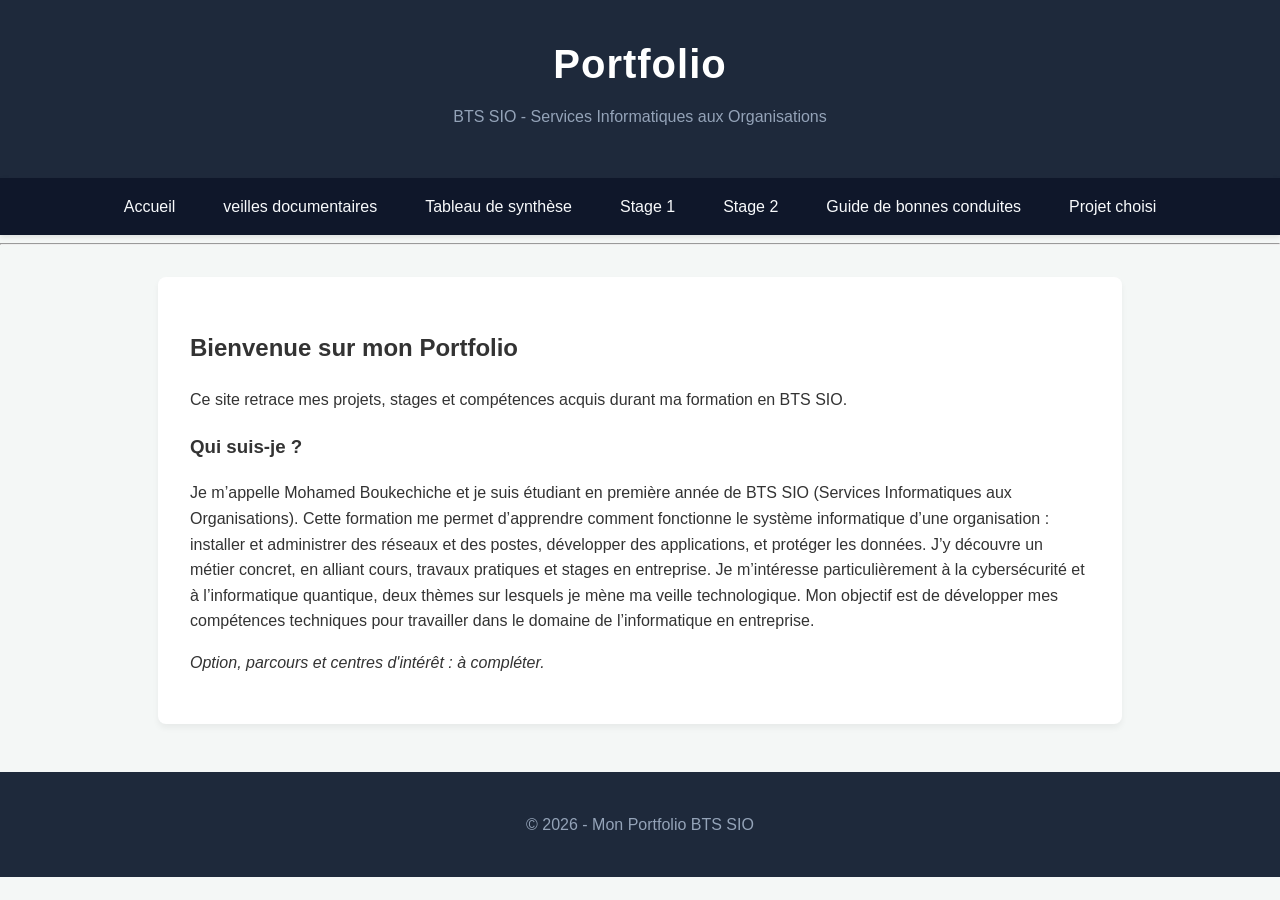
<file: index.html>
<!DOCTYPE html>
<html lang="fr">
<head>
    <link rel="stylesheet" href="style.css">
    <meta charset="UTF-8">
    <meta name="viewport" content="width=device-width, initial-scale=1.0">
    <title>Portfolio - BTS SIO</title>
</head>
<body>

    <!-- En-tête avec le titre principal -->
    <header>
        <h1>Portfolio</h1>
        <p>BTS SIO - Services Informatiques aux Organisations</p>
    </header>

    <!-- Menu de navigation -->
    <nav>
        <ul>
            <li><a href="index.html">Accueil</a></li>
            <li><a href="veilles documentaires.html">veilles documentaires</a></li>
            <li><a href="synthese.html">Tableau de synthèse</a></li>
            <li><a href="stage1.html">Stage 1</a></li>
            <li><a href="stage2.html">Stage 2</a></li>
            <li><a href="Guide de bonnes conduites.html">Guide de bonnes conduites</a></li>
            <li><a href="choisi.html">Projet choisi</a></li>
        </ul>
    </nav>

    <hr>

    <!-- Contenu de la page d'accueil -->
    <main>
        <h2>Bienvenue sur mon Portfolio</h2>
        <p>Ce site retrace mes projets, stages et compétences acquis durant ma formation en BTS SIO.</p>

        <h3>Qui suis-je ?</h3>
        <p>Je m’appelle Mohamed Boukechiche et je suis étudiant en première année de BTS SIO (Services Informatiques aux Organisations).

Cette formation me permet d’apprendre comment fonctionne le système informatique d’une organisation : installer et administrer des réseaux et des postes, développer des applications, et protéger les données. J’y découvre un métier concret, en alliant cours, travaux pratiques et stages en entreprise.

Je m’intéresse particulièrement à la cybersécurité et à l’informatique quantique, deux thèmes sur lesquels je mène ma veille technologique. Mon objectif est de développer mes compétences techniques pour travailler dans le domaine de l’informatique en entreprise.</p>
        <!-- À compléter : option (SLAM ou SISR), établissement, parcours, centres d'intérêt, projets personnels -->
        <p><em>Option, parcours et centres d'intérêt : à compléter.</em></p>

    </main>

    <footer>
        <p>&copy; 2026 - Mon Portfolio BTS SIO</p>
    </footer>

</body>
</html>
</file>
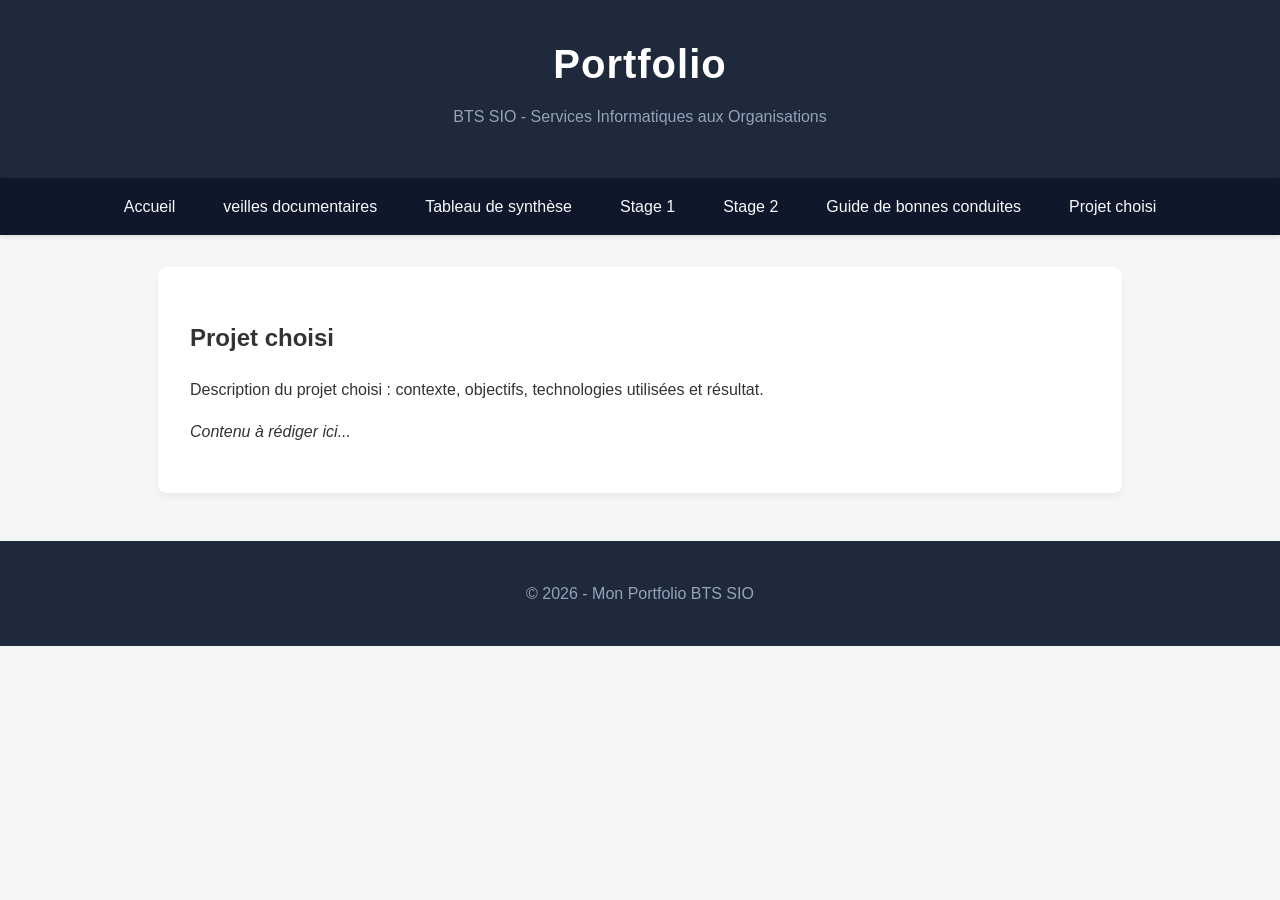
<file: choisi.html>
<!DOCTYPE html>
<html lang="fr">
<head>
    <meta charset="UTF-8">
    <meta name="viewport" content="width=device-width, initial-scale=1.0">
    <title>Projet choisi - Portfolio BTS SIO</title>
    <link rel="stylesheet" href="style.css">
</head>
<body>

    <header>
        <h1>Portfolio</h1>
        <p>BTS SIO - Services Informatiques aux Organisations</p>
    </header>

    <!-- Ce menu permet de naviguer entre toutes les pages -->
    <nav>
        <ul>
            <li><a href="index.html">Accueil</a></li>
            <li><a href="veilles documentaires.html">veilles documentaires</a></li>
            <li><a href="synthese.html">Tableau de synthèse</a></li>
            <li><a href="stage1.html">Stage 1</a></li>
            <li><a href="stage2.html">Stage 2</a></li>
            <li><a href="Guide de bonnes conduites.html">Guide de bonnes conduites</a></li>
            <li><a href="choisi.html">Projet choisi</a></li>
        </ul>
    </nav>

    <main>
        <!-- Change le titre ici pour chaque fichier (ex: Mon CV, Stage 1, etc.) -->
        <h2>Projet choisi</h2>
        <p>Description du projet choisi : contexte, objectifs, technologies utilisées et résultat.</p>
        <p><em>Contenu à rédiger ici...</em></p>
    </main>

    <footer>
        <p>&copy; 2026 - Mon Portfolio BTS SIO</p>
    </footer>

</body>
</html>
</file>
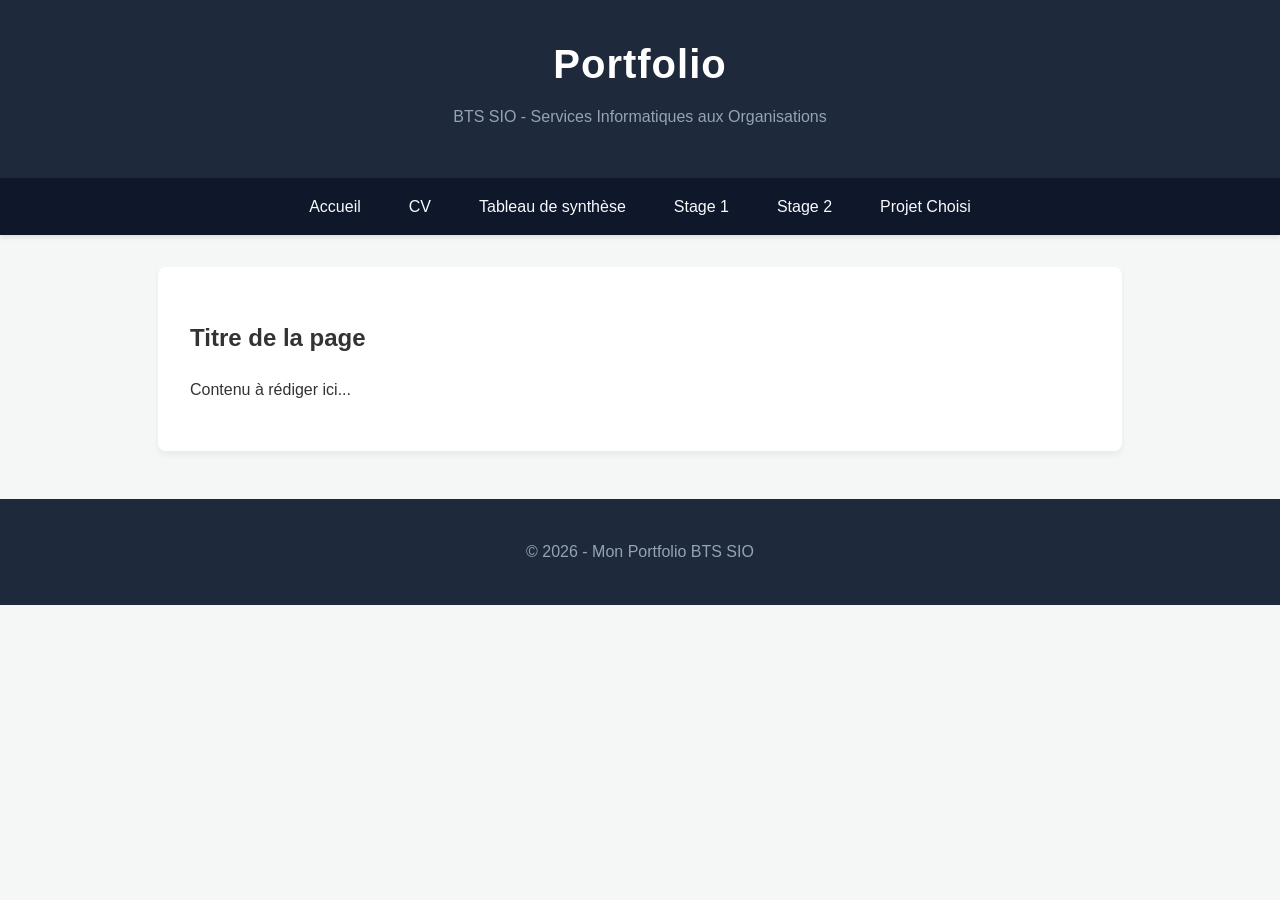
<file: cv.html>
<!DOCTYPE html>
<html lang="fr">
<head>
    <meta charset="UTF-8">
    <meta name="viewport" content="width=device-width, initial-scale=1.0">
    <title>Portfolio - BTS SIO</title>
    <link rel="stylesheet" href="style.css">
</head>
<body>

    <header>
        <h1>Portfolio</h1>
        <p>BTS SIO - Services Informatiques aux Organisations</p>
    </header>

    <!-- Ce menu permet de naviguer entre toutes les pages -->
    <nav>
        <ul>
            <li><a href="index.html">Accueil</a></li>
            <li><a href="cv.html">CV</a></li>
            <li><a href="synthese.html">Tableau de synthèse</a></li>
            <li><a href="stage1.html">Stage 1</a></li>
            <li><a href="stage2.html">Stage 2</a></li>
            <li><a href="choisi.html">Projet Choisi</a></li>
        </ul>
    </nav>

    <main>
        <!-- Change le titre ici pour chaque fichier (ex: Mon CV, Stage 1, etc.) -->
        <h2>Titre de la page</h2>
        <p>Contenu à rédiger ici...</p>
    </main>

    <footer>
        <p>&copy; 2026 - Mon Portfolio BTS SIO</p>
    </footer>

</body>
</html>
</file>
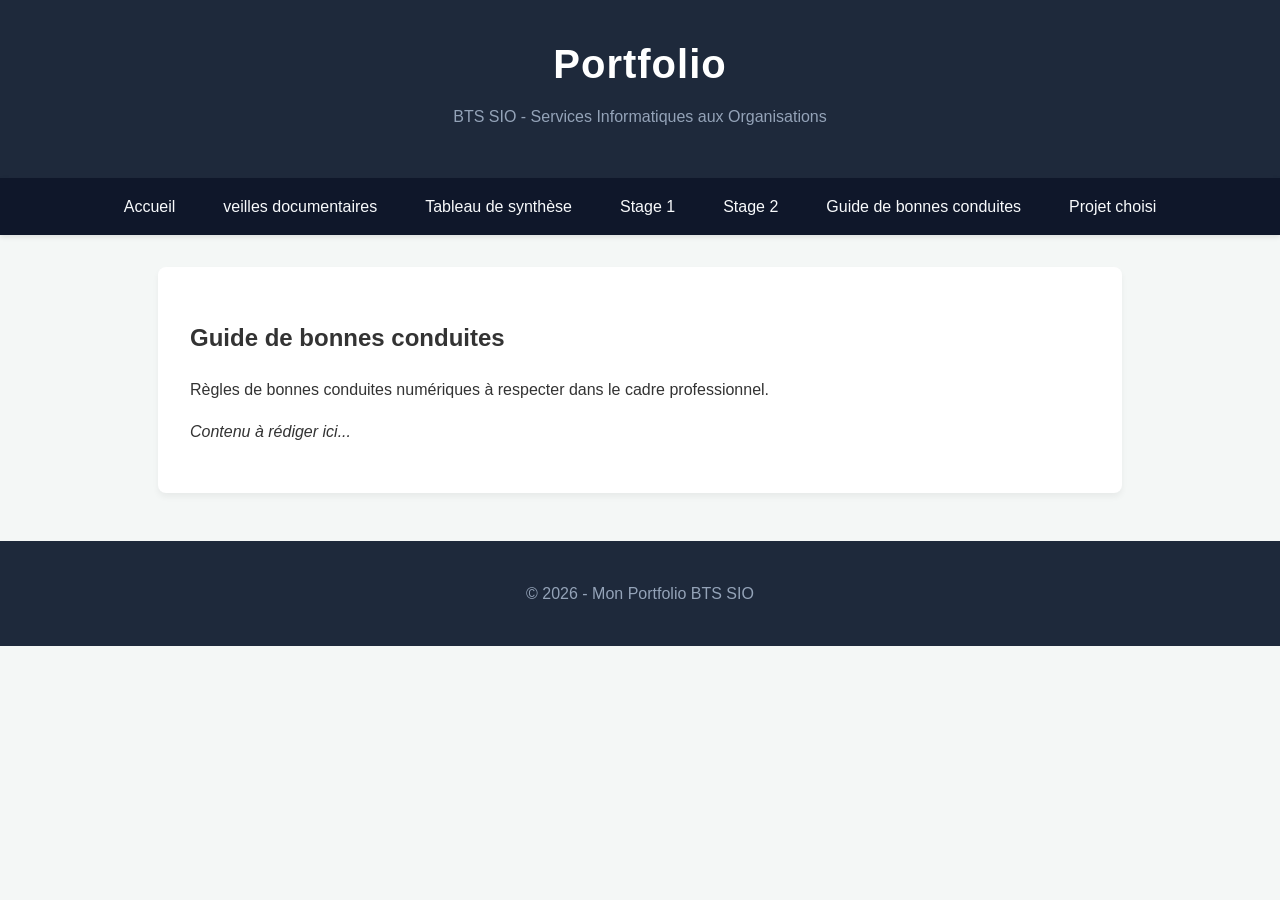
<file: Guide de bonnes conduites.html>
<!DOCTYPE html>
<html lang="fr">
<head>
    <meta charset="UTF-8">
    <meta name="viewport" content="width=device-width, initial-scale=1.0">
    <title>Guide de bonnes conduites - Portfolio BTS SIO</title>
    <link rel="stylesheet" href="style.css">
</head>
<body>

    <header>
        <h1>Portfolio</h1>
        <p>BTS SIO - Services Informatiques aux Organisations</p>
    </header>

    <!-- Ce menu permet de naviguer entre toutes les pages -->
    <nav>
        <ul>
            <li><a href="index.html">Accueil</a></li>
            <li><a href="veilles documentaires.html">veilles documentaires</a></li>
            <li><a href="synthese.html">Tableau de synthèse</a></li>
            <li><a href="stage1.html">Stage 1</a></li>
            <li><a href="stage2.html">Stage 2</a></li>
            <li><a href="Guide de bonnes conduites.html">Guide de bonnes conduites</a></li>
            <li><a href="choisi.html">Projet choisi</a></li>
        </ul>
    </nav>

    <main>
        <!-- Change le titre ici pour chaque fichier (ex: Mon CV, Stage 1, etc.) -->
        <h2>Guide de bonnes conduites</h2>
        <p>Règles de bonnes conduites numériques à respecter dans le cadre professionnel.</p>
        <p><em>Contenu à rédiger ici...</em></p>
    </main>

    <footer>
        <p>&copy; 2026 - Mon Portfolio BTS SIO</p>
    </footer>

</body>
</html>
</file>
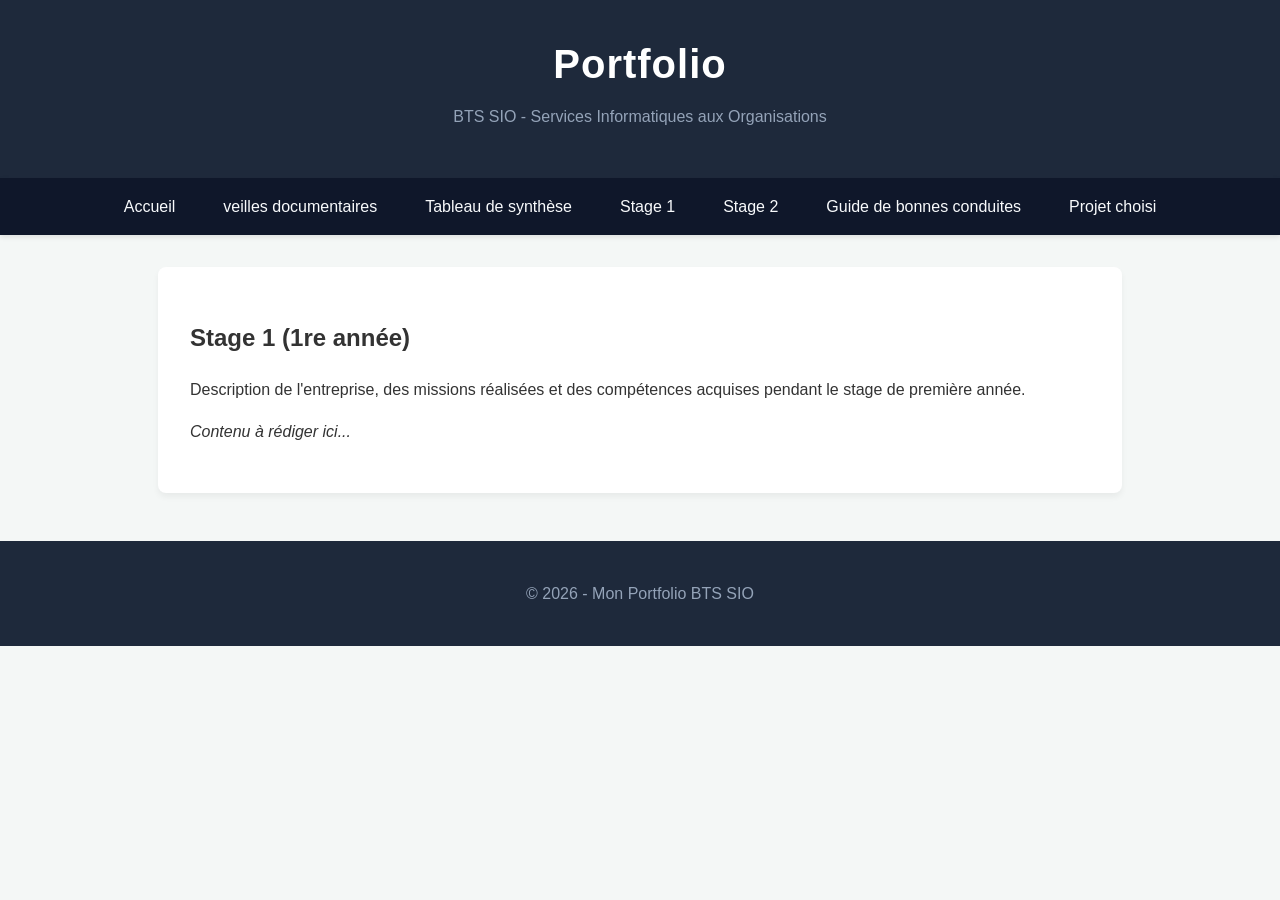
<file: stage1.html>
<!DOCTYPE html>
<html lang="fr">
<head>
    <meta charset="UTF-8">
    <meta name="viewport" content="width=device-width, initial-scale=1.0">
    <title>Stage 1 (1re année) - Portfolio BTS SIO</title>
    <link rel="stylesheet" href="style.css">
</head>
<body>

    <header>
        <h1>Portfolio</h1>
        <p>BTS SIO - Services Informatiques aux Organisations</p>
    </header>

    <!-- Ce menu permet de naviguer entre toutes les pages -->
    <nav>
        <ul>
            <li><a href="index.html">Accueil</a></li>
            <li><a href="veilles documentaires.html">veilles documentaires</a></li>
            <li><a href="synthese.html">Tableau de synthèse</a></li>
            <li><a href="stage1.html">Stage 1</a></li>
            <li><a href="stage2.html">Stage 2</a></li>
            <li><a href="Guide de bonnes conduites.html">Guide de bonnes conduites</a></li>
            <li><a href="choisi.html">Projet choisi</a></li>
        </ul>
    </nav>

    <main>
        <!-- Change le titre ici pour chaque fichier (ex: Mon CV, Stage 1, etc.) -->
        <h2>Stage 1 (1re année)</h2>
        <p>Description de l'entreprise, des missions réalisées et des compétences acquises pendant le stage de première année.</p>
        <p><em>Contenu à rédiger ici...</em></p>
    </main>

    <footer>
        <p>&copy; 2026 - Mon Portfolio BTS SIO</p>
    </footer>

</body>
</html>
</file>
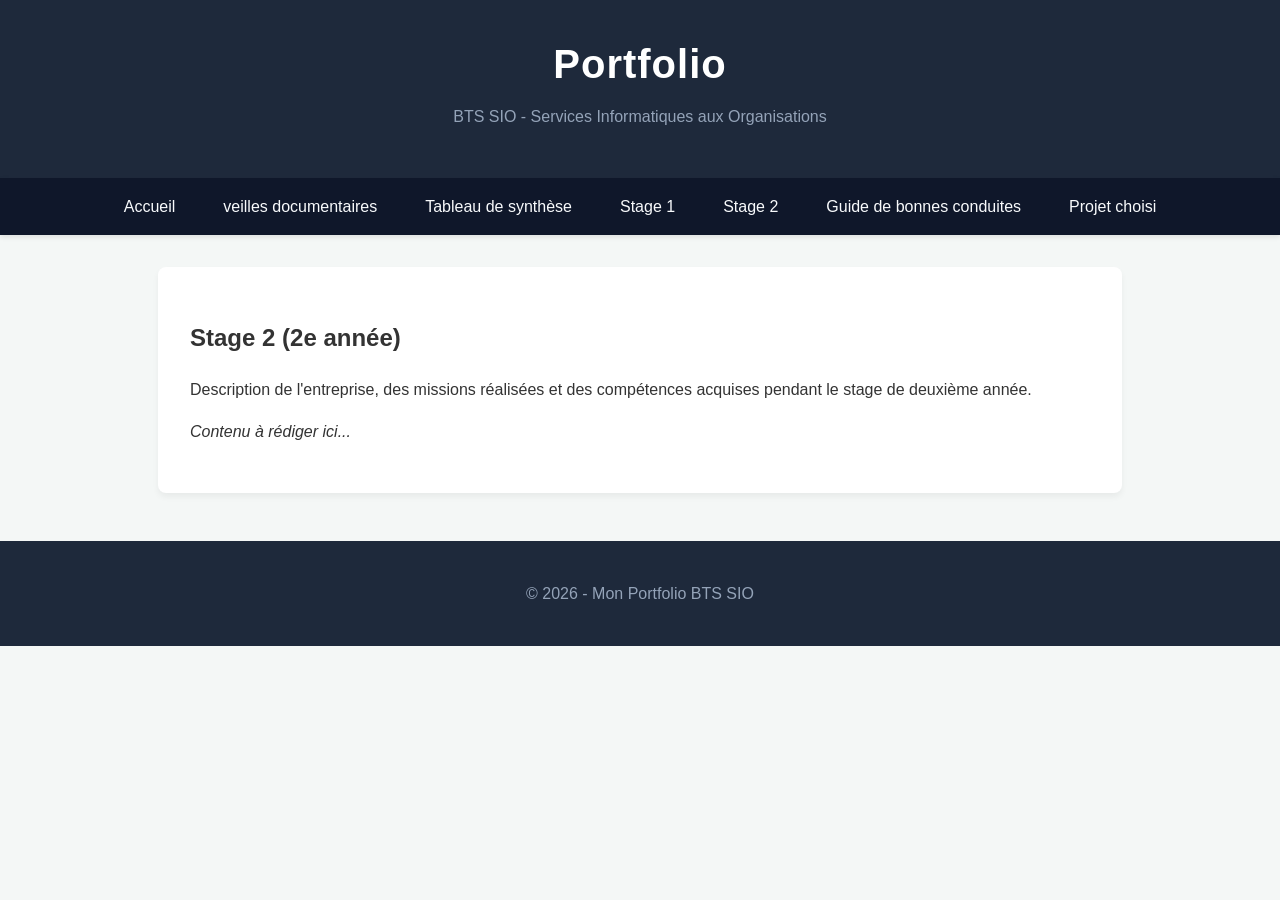
<file: stage2.html>
<!DOCTYPE html>
<html lang="fr">
<head>
    <meta charset="UTF-8">
    <meta name="viewport" content="width=device-width, initial-scale=1.0">
    <title>Stage 2 (2e année) - Portfolio BTS SIO</title>
    <link rel="stylesheet" href="style.css">
</head>
<body>

    <header>
        <h1>Portfolio</h1>
        <p>BTS SIO - Services Informatiques aux Organisations</p>
    </header>

    <!-- Ce menu permet de naviguer entre toutes les pages -->
    <nav>
        <ul>
            <li><a href="index.html">Accueil</a></li>
            <li><a href="veilles documentaires.html">veilles documentaires</a></li>
            <li><a href="synthese.html">Tableau de synthèse</a></li>
            <li><a href="stage1.html">Stage 1</a></li>
            <li><a href="stage2.html">Stage 2</a></li>
            <li><a href="Guide de bonnes conduites.html">Guide de bonnes conduites</a></li>
            <li><a href="choisi.html">Projet choisi</a></li>
        </ul>
    </nav>

    <main>
        <!-- Change le titre ici pour chaque fichier (ex: Mon CV, Stage 1, etc.) -->
        <h2>Stage 2 (2e année)</h2>
        <p>Description de l'entreprise, des missions réalisées et des compétences acquises pendant le stage de deuxième année.</p>
        <p><em>Contenu à rédiger ici...</em></p>
    </main>

    <footer>
        <p>&copy; 2026 - Mon Portfolio BTS SIO</p>
    </footer>

</body>
</html>
</file>
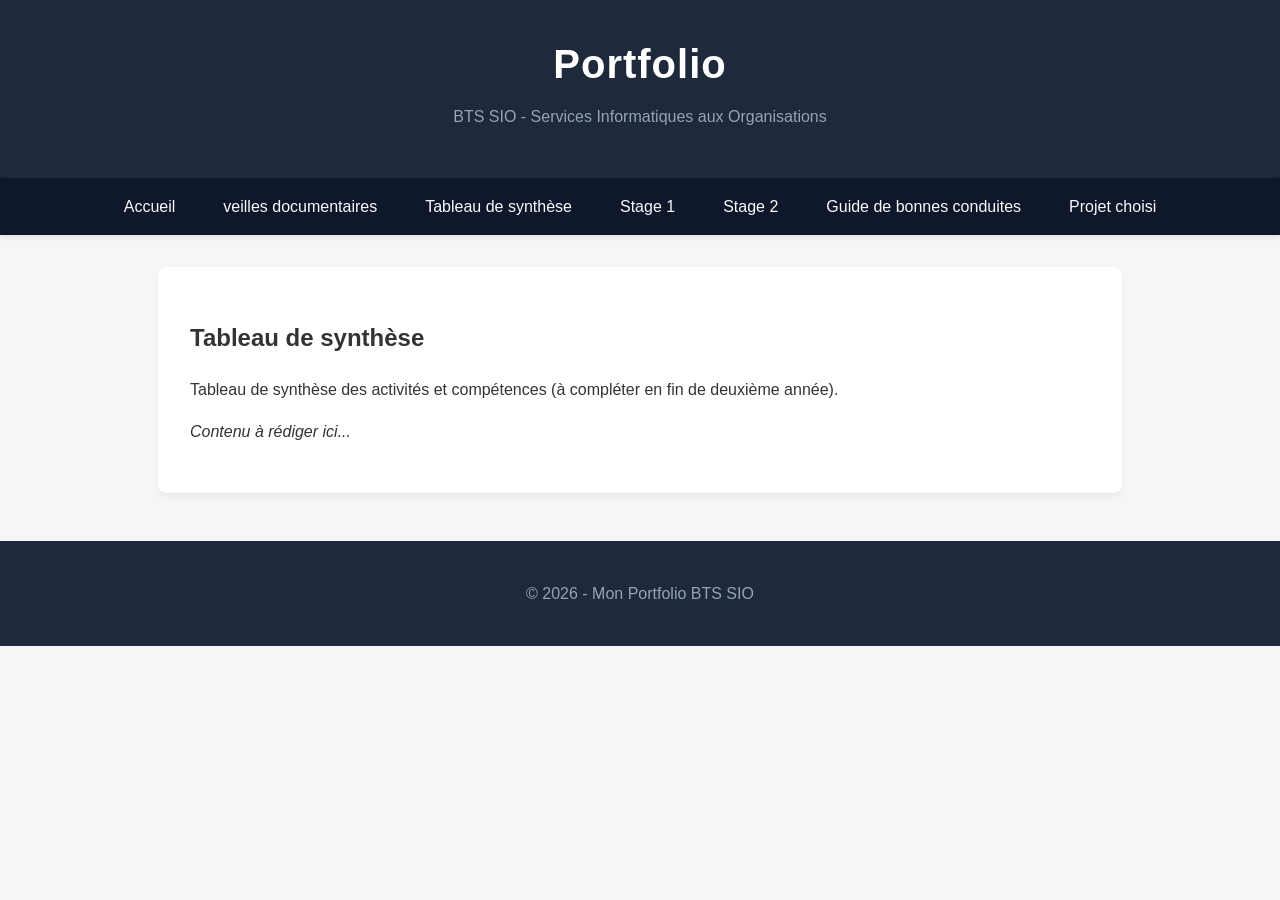
<file: synthese.html>
<!DOCTYPE html>
<html lang="fr">
<head>
    <meta charset="UTF-8">
    <meta name="viewport" content="width=device-width, initial-scale=1.0">
    <title>Tableau de synthèse - Portfolio BTS SIO</title>
    <link rel="stylesheet" href="style.css">
</head>
<body>

    <header>
        <h1>Portfolio</h1>
        <p>BTS SIO - Services Informatiques aux Organisations</p>
    </header>

    <!-- Ce menu permet de naviguer entre toutes les pages -->
    <nav>
        <ul>
            <li><a href="index.html">Accueil</a></li>
            <li><a href="veilles documentaires.html">veilles documentaires</a></li>
            <li><a href="synthese.html">Tableau de synthèse</a></li>
            <li><a href="stage1.html">Stage 1</a></li>
            <li><a href="stage2.html">Stage 2</a></li>
            <li><a href="Guide de bonnes conduites.html">Guide de bonnes conduites</a></li>
            <li><a href="choisi.html">Projet choisi</a></li>
        </ul>
    </nav>

    <main>
        <!-- Change le titre ici pour chaque fichier (ex: Mon CV, Stage 1, etc.) -->
        <h2>Tableau de synthèse</h2>
        <p>Tableau de synthèse des activités et compétences (à compléter en fin de deuxième année).</p>
        <p><em>Contenu à rédiger ici...</em></p>
    </main>

    <footer>
        <p>&copy; 2026 - Mon Portfolio BTS SIO</p>
    </footer>

</body>
</html>
</file>
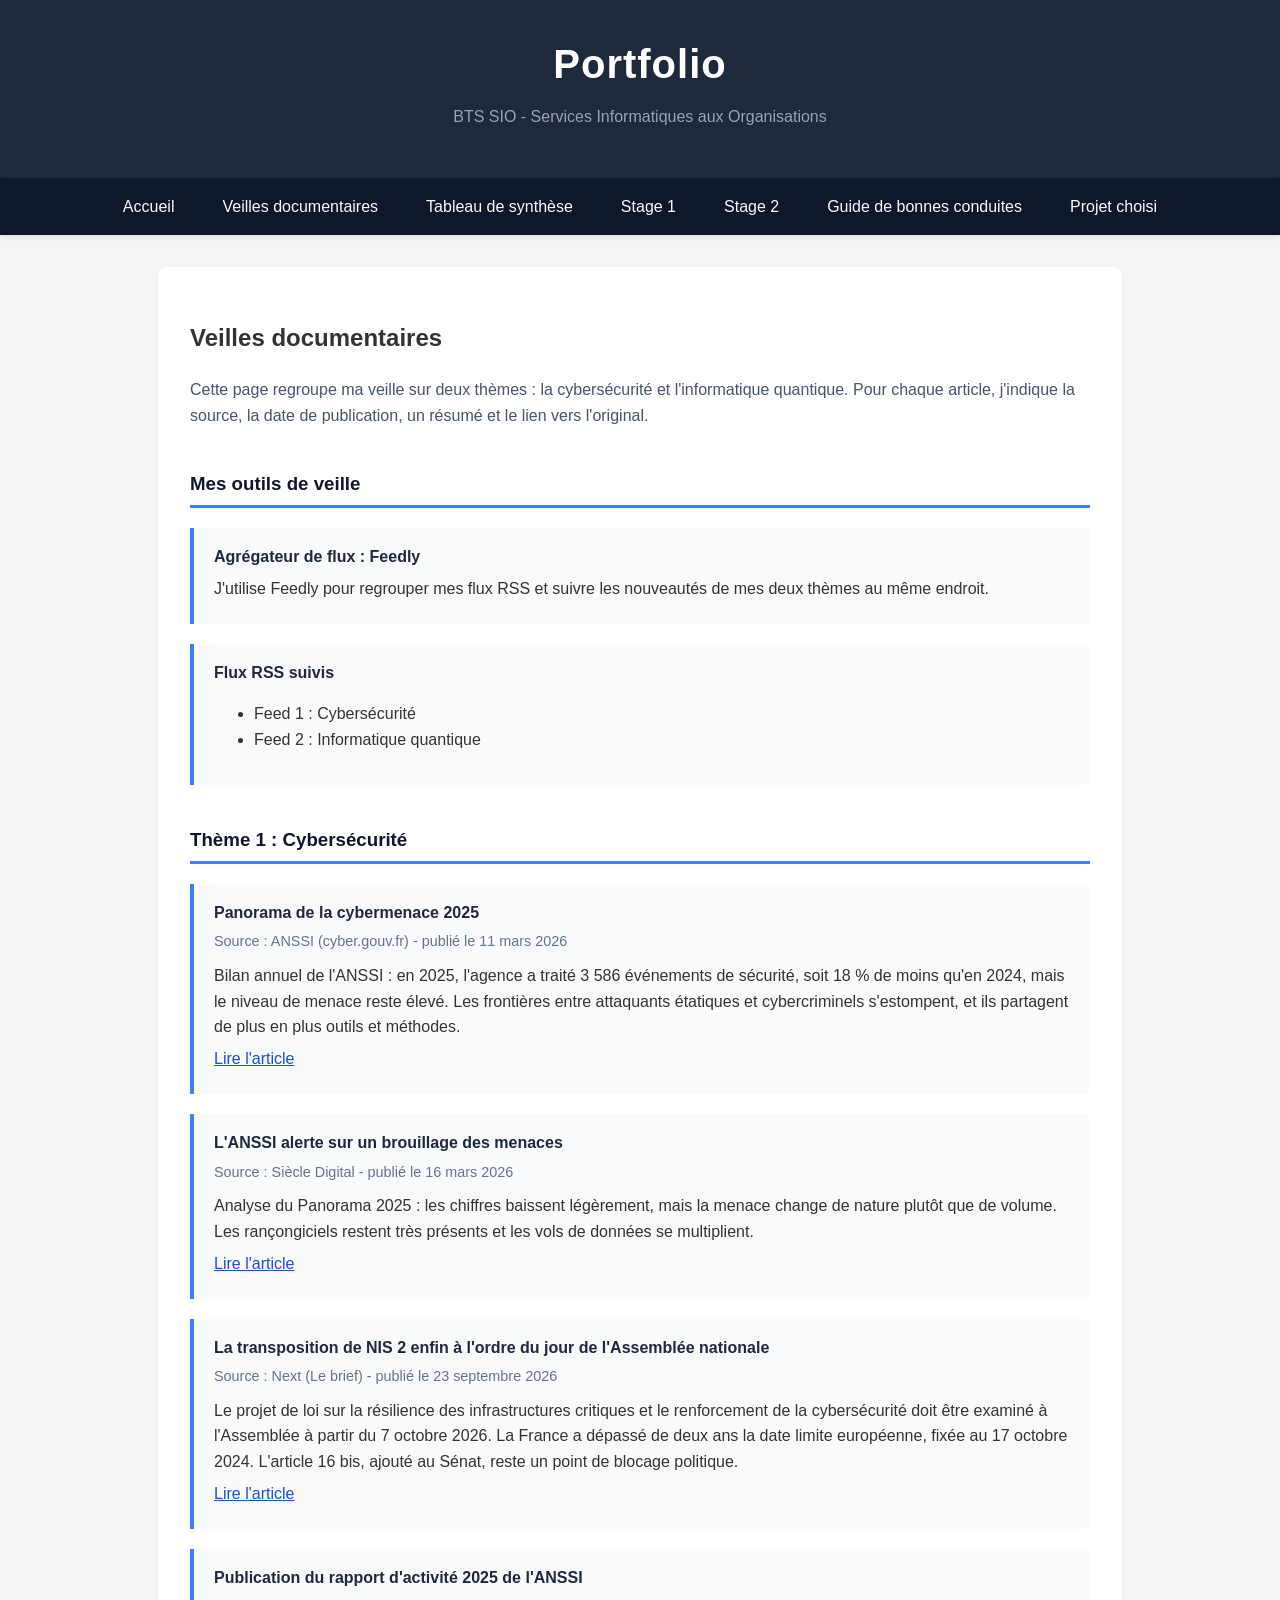
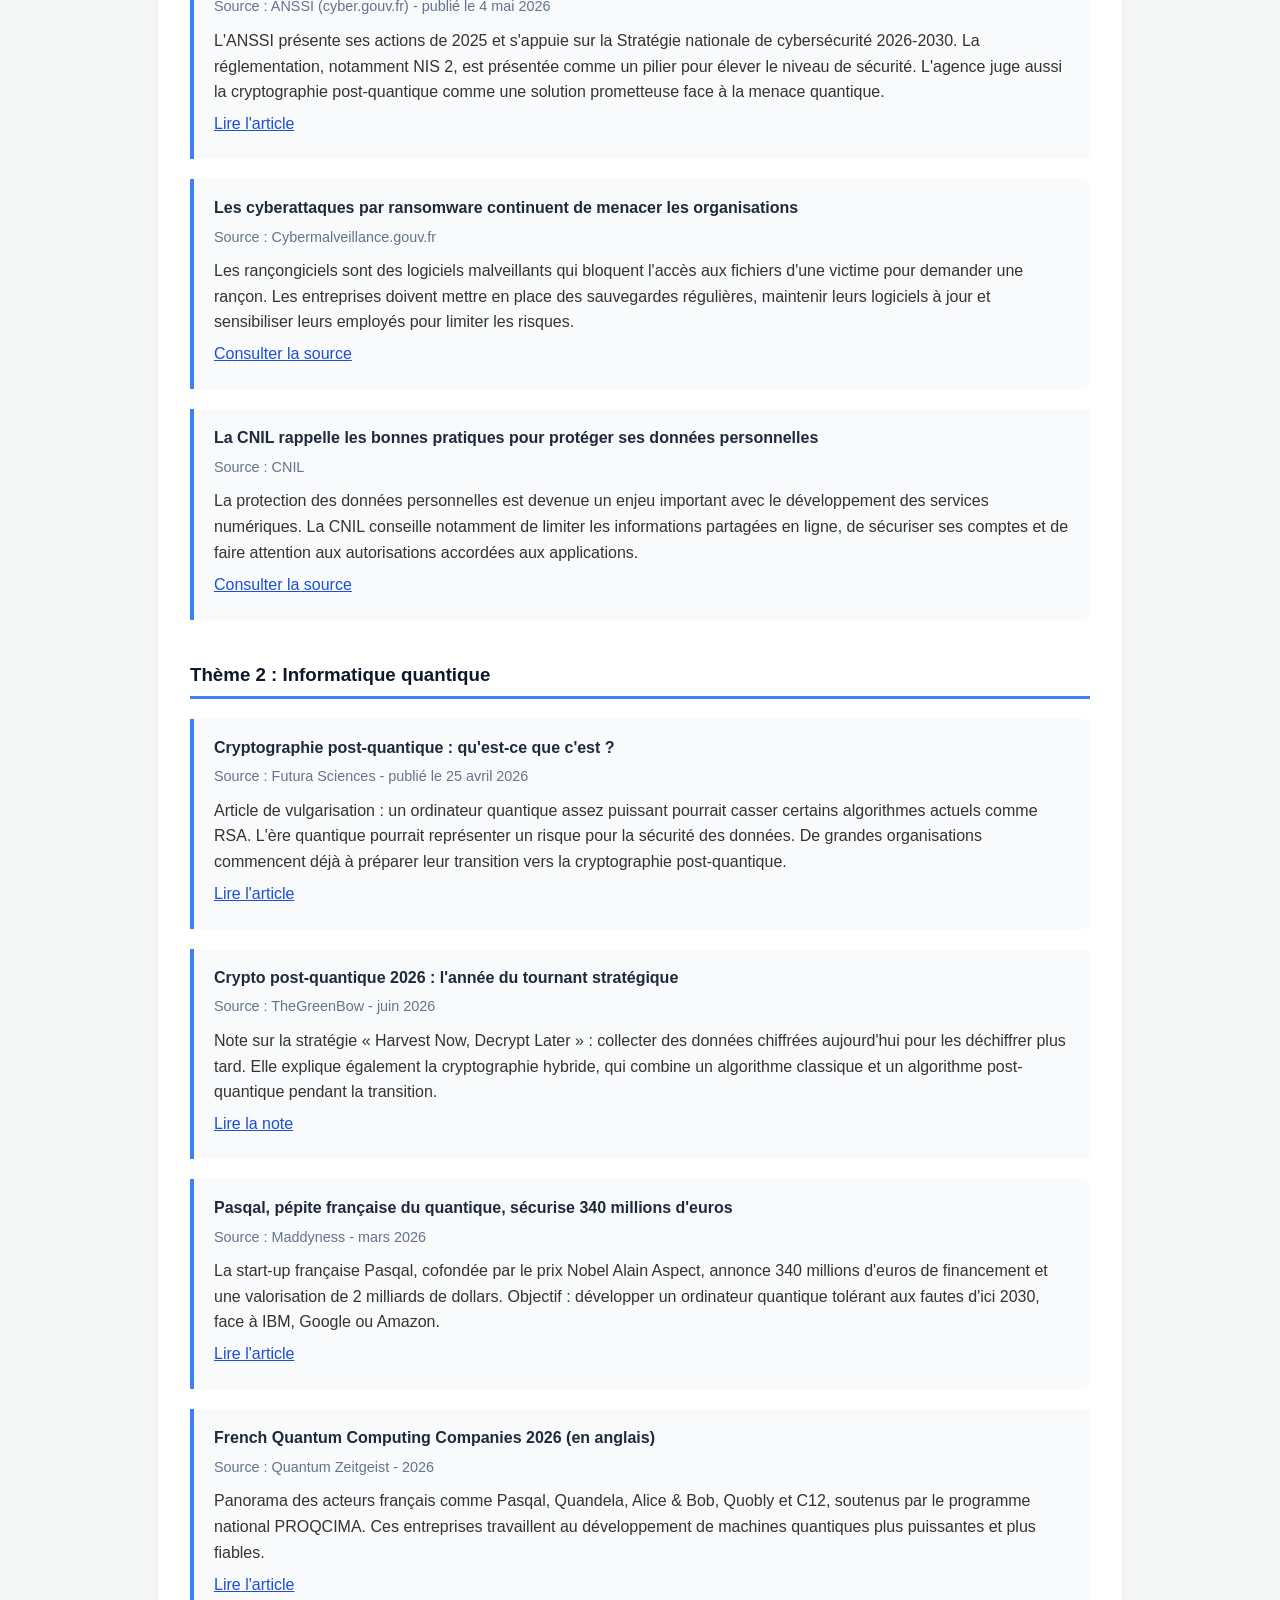
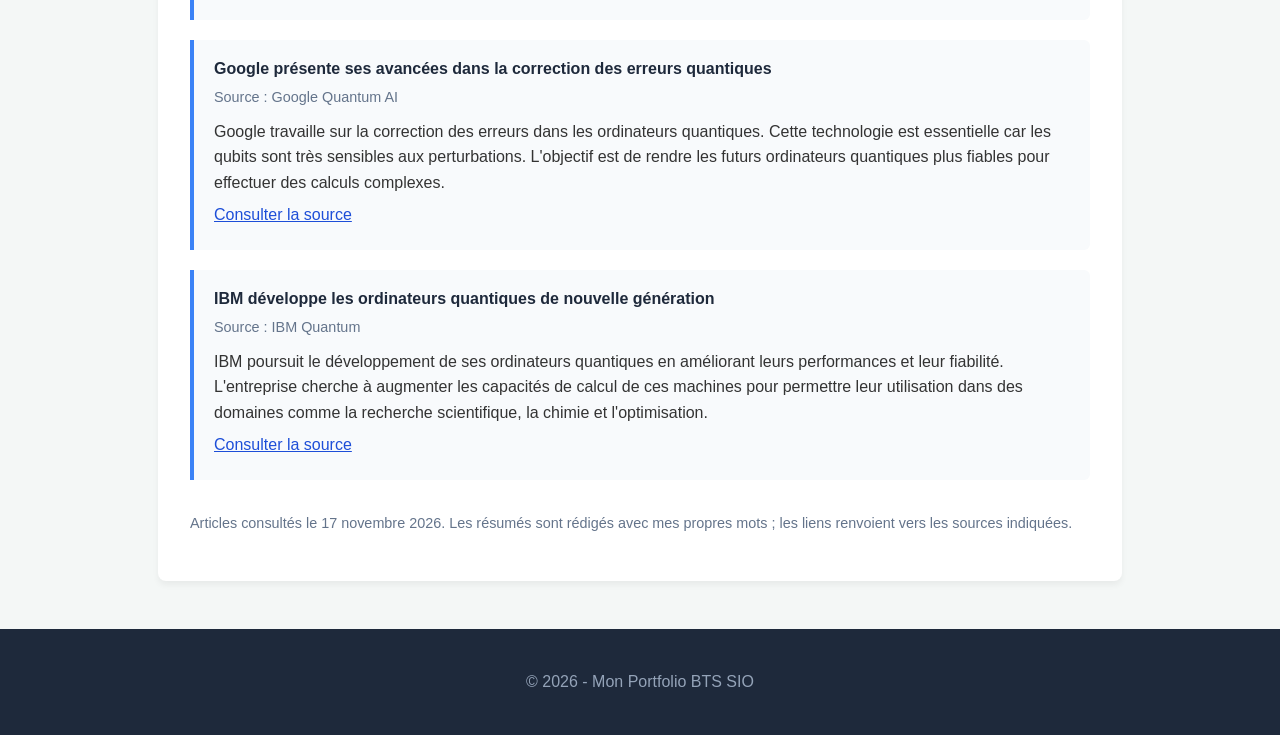
<file: veilles documentaires.html>
<!DOCTYPE html>
<html lang="fr">
<head>
    <meta charset="UTF-8">
    <meta name="viewport" content="width=device-width, initial-scale=1.0">
    <title>Veilles documentaires - Portfolio BTS SIO</title>
    <link rel="stylesheet" href="style.css">
    <style>
        .intro { color: #475569; }
        .theme { margin-top: 2.5rem; }
        .theme h3 {
            border-bottom: 3px solid #3b82f6;
            padding-bottom: 0.4rem;
            color: #0f172a;
        }
        .article {
            border-left: 4px solid #3b82f6;
            background: #f8fafc;
            padding: 1rem 1.25rem;
            margin: 1.25rem 0;
            border-radius: 0 6px 6px 0;
        }
        .article h4 {
            margin: 0 0 0.3rem 0;
            color: #1e293b;
        }
        .article .meta {
            font-size: 0.9rem;
            color: #64748b;
            margin: 0 0 0.6rem 0;
        }
        .article p { margin: 0.4rem 0; }
        .article a { color: #1d4ed8; }
        .note {
            font-size: 0.9rem;
            color: #64748b;
            margin-top: 2rem;
        }
    </style>
</head>

<body>

    <header>
        <h1>Portfolio</h1>
        <p>BTS SIO - Services Informatiques aux Organisations</p>
    </header>

    <nav>
        <ul>
            <li><a href="index.html">Accueil</a></li>
            <li><a href="veilles documentaires.html">Veilles documentaires</a></li>
            <li><a href="synthese.html">Tableau de synthèse</a></li>
            <li><a href="stage1.html">Stage 1</a></li>
            <li><a href="stage2.html">Stage 2</a></li>
            <li><a href="Guide de bonnes conduites.html">Guide de bonnes conduites</a></li>
            <li><a href="choisi.html">Projet choisi</a></li>
        </ul>
    </nav>

    <main>

        <h2>Veilles documentaires</h2>

        <p class="intro">
            Cette page regroupe ma veille sur deux thèmes : la cybersécurité
            et l'informatique quantique. Pour chaque article, j'indique la
            source, la date de publication, un résumé et le lien vers l'original.
        </p>

        <!-- OUTILS DE VEILLE -->

        <section class="theme" id="outils">

            <h3>Mes outils de veille</h3>

            <article class="article">
                <h4>Agrégateur de flux : Feedly</h4>
                <p>
                    J'utilise Feedly pour regrouper mes flux RSS et suivre
                    les nouveautés de mes deux thèmes au même endroit.
                </p>
            </article>

            <article class="article">
                <h4>Flux RSS suivis</h4>
                <ul>
                    <li>Feed 1 : Cybersécurité</li>
                    <li>Feed 2 : Informatique quantique</li>
                </ul>
            </article>

        </section>

        <!-- THÈME 1 : CYBERSÉCURITÉ -->

        <section class="theme" id="cybersecurite">

            <h3>Thème 1 : Cybersécurité</h3>

            <article class="article">
                <h4>Panorama de la cybermenace 2025</h4>
                <p class="meta">
                    Source : ANSSI (cyber.gouv.fr) - publié le 11 mars 2026
                </p>
                <p>
                    Bilan annuel de l'ANSSI : en 2025, l'agence a traité
                    3 586 événements de sécurité, soit 18 % de moins qu'en
                    2024, mais le niveau de menace reste élevé. Les frontières
                    entre attaquants étatiques et cybercriminels s'estompent,
                    et ils partagent de plus en plus outils et méthodes.
                </p>
                <p>
                    <a href="https://cyber.gouv.fr/actualites/panorama-de-la-cybermenace-2025/"
                       target="_blank" rel="noopener">Lire l'article</a>
                </p>
            </article>

            <article class="article">
                <h4>L'ANSSI alerte sur un brouillage des menaces</h4>
                <p class="meta">
                    Source : Siècle Digital - publié le 16 mars 2026
                </p>
                <p>
                    Analyse du Panorama 2025 : les chiffres baissent
                    légèrement, mais la menace change de nature plutôt que
                    de volume. Les rançongiciels restent très présents et
                    les vols de données se multiplient.
                </p>
                <p>
                    <a href="https://siecledigital.fr/2026/03/16/lanssi-alerte-sur-un-brouillage-des-menaces/"
                       target="_blank" rel="noopener">Lire l'article</a>
                </p>
            </article>

            <article class="article">
                <h4>La transposition de NIS 2 enfin à l'ordre du jour de l'Assemblée nationale</h4>
                <p class="meta">
                    Source : Next (Le brief) - publié le 23 septembre 2026
                </p>
                <p>
                    Le projet de loi sur la résilience des infrastructures
                    critiques et le renforcement de la cybersécurité doit
                    être examiné à l'Assemblée à partir du 7 octobre 2026.
                    La France a dépassé de deux ans la date limite européenne,
                    fixée au 17 octobre 2024. L'article 16 bis, ajouté au
                    Sénat, reste un point de blocage politique.
                </p>
                <p>
                    <a href="https://next.ink/briefs/le-brief-du-23-septembre-2026/"
                       target="_blank" rel="noopener">Lire l'article</a>
                </p>
            </article>

            <article class="article">
                <h4>Publication du rapport d'activité 2025 de l'ANSSI</h4>
                <p class="meta">
                    Source : ANSSI (cyber.gouv.fr) - publié le 4 mai 2026
                </p>
                <p>
                    L'ANSSI présente ses actions de 2025 et s'appuie sur
                    la Stratégie nationale de cybersécurité 2026-2030.
                    La réglementation, notamment NIS 2, est présentée
                    comme un pilier pour élever le niveau de sécurité.
                    L'agence juge aussi la cryptographie post-quantique
                    comme une solution prometteuse face à la menace quantique.
                </p>
                <p>
                    <a href="https://cyber.gouv.fr/actualites/publication-du-rapport-dactivite-2025-de-lanssi/"
                       target="_blank" rel="noopener">Lire l'article</a>
                </p>
            </article>

            <!-- NOUVEL ARTICLE 5 -->

            <article class="article">
                <h4>Les cyberattaques par ransomware continuent de menacer les organisations</h4>
                <p class="meta">
                    Source : Cybermalveillance.gouv.fr
                </p>
                <p>
                    Les rançongiciels sont des logiciels malveillants qui
                    bloquent l'accès aux fichiers d'une victime pour demander
                    une rançon. Les entreprises doivent mettre en place des
                    sauvegardes régulières, maintenir leurs logiciels à jour
                    et sensibiliser leurs employés pour limiter les risques.
                </p>
                <p>
                    <a href="https://www.cybermalveillance.gouv.fr/"
                       target="_blank" rel="noopener">Consulter la source</a>
                </p>
            </article>

            <!-- NOUVEL ARTICLE 6 -->

            <article class="article">
                <h4>La CNIL rappelle les bonnes pratiques pour protéger ses données personnelles</h4>
                <p class="meta">
                    Source : CNIL
                </p>
                <p>
                    La protection des données personnelles est devenue
                    un enjeu important avec le développement des services
                    numériques. La CNIL conseille notamment de limiter les
                    informations partagées en ligne, de sécuriser ses comptes
                    et de faire attention aux autorisations accordées
                    aux applications.
                </p>
                <p>
                    <a href="https://www.cnil.fr/"
                       target="_blank" rel="noopener">Consulter la source</a>
                </p>
            </article>

        </section>

        <!-- THÈME 2 : INFORMATIQUE QUANTIQUE -->

        <section class="theme" id="quantique">

            <h3>Thème 2 : Informatique quantique</h3>

            <article class="article">
                <h4>Cryptographie post-quantique : qu'est-ce que c'est ?</h4>
                <p class="meta">
                    Source : Futura Sciences - publié le 25 avril 2026
                </p>
                <p>
                    Article de vulgarisation : un ordinateur quantique assez
                    puissant pourrait casser certains algorithmes actuels
                    comme RSA. L'ère quantique pourrait représenter un risque
                    pour la sécurité des données. De grandes organisations
                    commencent déjà à préparer leur transition vers la
                    cryptographie post-quantique.
                </p>
                <p>
                    <a href="https://www.futura-sciences.com/sciences/definitions/cryptographie-quantique-cryptographie-post-quantique-28416/"
                       target="_blank" rel="noopener">Lire l'article</a>
                </p>
            </article>

            <article class="article">
                <h4>Crypto post-quantique 2026 : l'année du tournant stratégique</h4>
                <p class="meta">
                    Source : TheGreenBow - juin 2026
                </p>
                <p>
                    Note sur la stratégie « Harvest Now, Decrypt Later » :
                    collecter des données chiffrées aujourd'hui pour les
                    déchiffrer plus tard. Elle explique également la
                    cryptographie hybride, qui combine un algorithme
                    classique et un algorithme post-quantique pendant
                    la transition.
                </p>
                <p>
                    <a href="https://www.thegreenbow.com/wp-content/uploads/2026/06/Note_de_Synthese_TGB_2026_lannee-du_tournant_strategique.pdf"
                       target="_blank" rel="noopener">Lire la note</a>
                </p>
            </article>

            <article class="article">
                <h4>Pasqal, pépite française du quantique, sécurise 340 millions d'euros</h4>
                <p class="meta">
                    Source : Maddyness - mars 2026
                </p>
                <p>
                    La start-up française Pasqal, cofondée par le prix Nobel
                    Alain Aspect, annonce 340 millions d'euros de financement
                    et une valorisation de 2 milliards de dollars. Objectif :
                    développer un ordinateur quantique tolérant aux fautes
                    d'ici 2030, face à IBM, Google ou Amazon.
                </p>
                <p>
                    <a href="https://www.maddyness.com/?p=1434134"
                       target="_blank" rel="noopener">Lire l'article</a>
                </p>
            </article>

            <article class="article">
                <h4>French Quantum Computing Companies 2026 (en anglais)</h4>
                <p class="meta">
                    Source : Quantum Zeitgeist - 2026
                </p>
                <p>
                    Panorama des acteurs français comme Pasqal, Quandela,
                    Alice &amp; Bob, Quobly et C12, soutenus par le programme
                    national PROQCIMA. Ces entreprises travaillent au
                    développement de machines quantiques plus puissantes
                    et plus fiables.
                </p>
                <p>
                    <a href="https://quantumzeitgeist.com/french-quantum-computing-companies/"
                       target="_blank" rel="noopener">Lire l'article</a>
                </p>
            </article>

            <!-- NOUVEL ARTICLE 5 -->

            <article class="article">
                <h4>Google présente ses avancées dans la correction des erreurs quantiques</h4>
                <p class="meta">
                    Source : Google Quantum AI
                </p>
                <p>
                    Google travaille sur la correction des erreurs dans
                    les ordinateurs quantiques. Cette technologie est
                    essentielle car les qubits sont très sensibles aux
                    perturbations. L'objectif est de rendre les futurs
                    ordinateurs quantiques plus fiables pour effectuer
                    des calculs complexes.
                </p>
                <p>
                    <a href="https://quantumai.google/"
                       target="_blank" rel="noopener">Consulter la source</a>
                </p>
            </article>

            <!-- NOUVEL ARTICLE 6 -->

            <article class="article">
                <h4>IBM développe les ordinateurs quantiques de nouvelle génération</h4>
                <p class="meta">
                    Source : IBM Quantum
                </p>
                <p>
                    IBM poursuit le développement de ses ordinateurs
                    quantiques en améliorant leurs performances et leur
                    fiabilité. L'entreprise cherche à augmenter les
                    capacités de calcul de ces machines pour permettre
                    leur utilisation dans des domaines comme la recherche
                    scientifique, la chimie et l'optimisation.
                </p>
                <p>
                    <a href="https://www.ibm.com/quantum"
                       target="_blank" rel="noopener">Consulter la source</a>
                </p>
            </article>

        </section>

        <p class="note">
            Articles consultés le 17 novembre 2026.
            Les résumés sont rédigés avec mes propres mots ;
            les liens renvoient vers les sources indiquées.
        </p>

    </main>

    <footer>
        <p>&copy; 2026 - Mon Portfolio BTS SIO</p>
    </footer>

</body>
</html>
</file>
<file: style.css>
/* Style global */
body {
    font-family: 'Segoe UI', Tahoma, Geneva, Verdana, sans-serif;
    margin: 0;
    padding: 0;
    background-color: #f4f7f6;
    color: #333;
    line-height: 1.6;
}

/* En-tête */
header {
    background-color: #1e293b;
    color: #ffffff;
    text-align: center;
    padding: 2rem 1rem;
}

header h1 {
    margin: 0;
    font-size: 2.5rem;
    letter-spacing: 1px;
}

header p {
    margin-top: 0.5rem;
    color: #94a3b8;
}

/* Menu de navigation */
nav {
    background-color: #0f172a;
    box-shadow: 0 2px 5px rgba(0,0,0,0.1);
}

nav ul {
    list-style: none;
    margin: 0;
    padding: 0;
    display: flex;
    justify-content: center;
    flex-wrap: wrap;
}

nav li a {
    display: block;
    color: #f8fafc;
    text-decoration: none;
    padding: 1rem 1.5rem;
    font-weight: 500;
    transition: background 0.3s;
}

nav li a:hover {
    background-color: #3b82f6;
}

/* Contenu principal */
main {
    max-width: 900px;
    margin: 2rem auto;
    padding: 2rem;
    background: #ffffff;
    border-radius: 8px;
    box-shadow: 0 4px 6px rgba(0,0,0,0.05);
}

/* Pied de page */
footer {
    text-align: center;
    padding: 1.5rem;
    background-color: #1e293b;
    color: #94a3b8;
    margin-top: 3rem;
}
</file>
